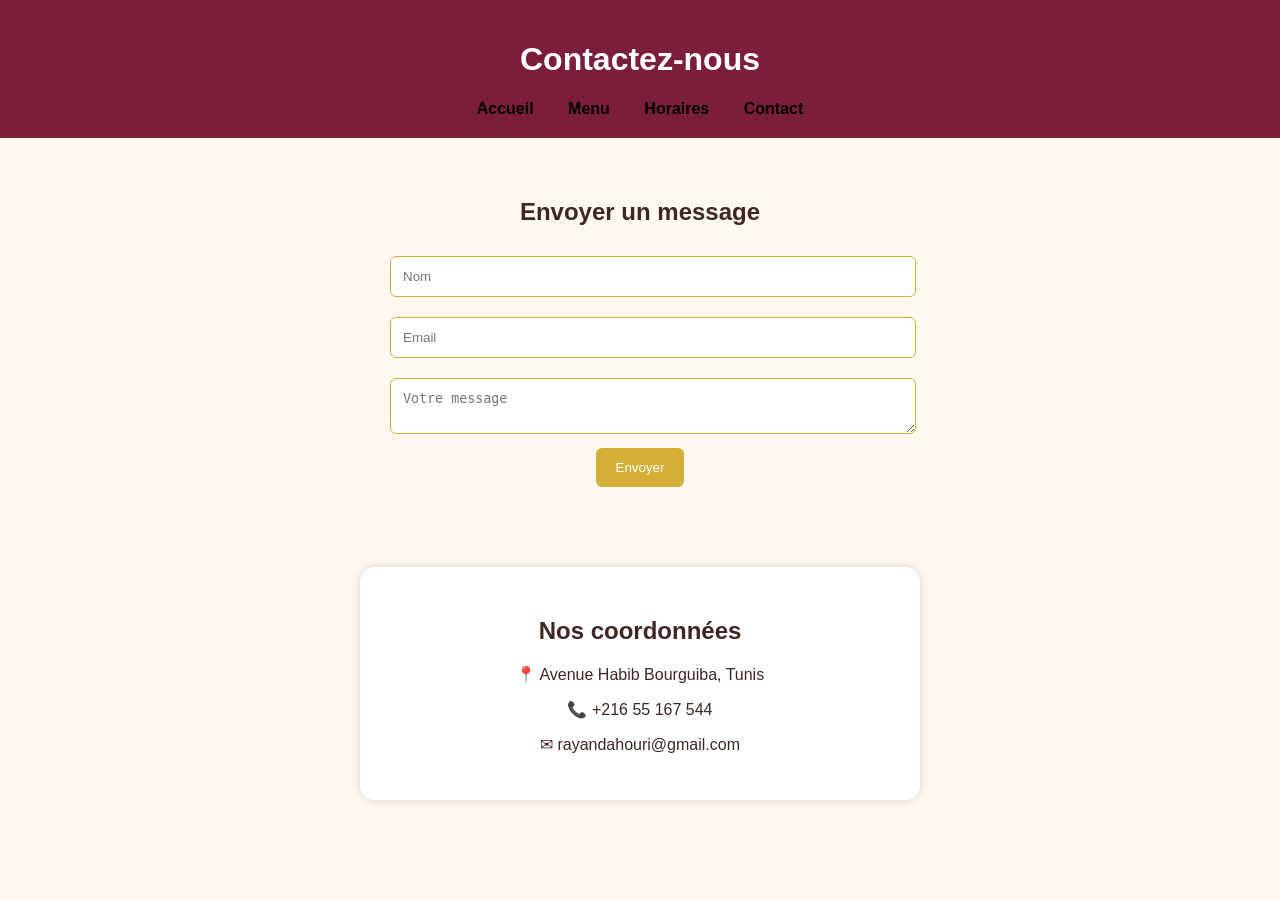
<file: contact.html>
<!DOCTYPE html>
<html lang="fr">
<head>
<meta charset="UTF-8">
<title>Contact</title>
<link rel="stylesheet" href="style.css">
</head>
<body>

<header>
<h1>Contactez-nous</h1>
<nav>
<a href="index.html">Accueil</a>
<a href="menu.html">Menu</a>
<a href="horaires.html">Horaires</a>
<a href="contact.html">Contact</a>
</nav>
</header>

<section class="contact-form">
<h2>Envoyer un message</h2>
<form>
<input type="text" placeholder="Nom" required>
<input type="email" placeholder="Email" required>
<textarea placeholder="Votre message"></textarea>
<button>Envoyer</button>
</form>
</section>

<section class="coordonnees">
<h2>Nos coordonnées</h2>
<p>📍 Avenue Habib Bourguiba, Tunis</p>
<p>📞 +216 55 167 544 </p>
<p>✉ rayandahouri@gmail.com</p>
</section>

</body>
</html
</file>
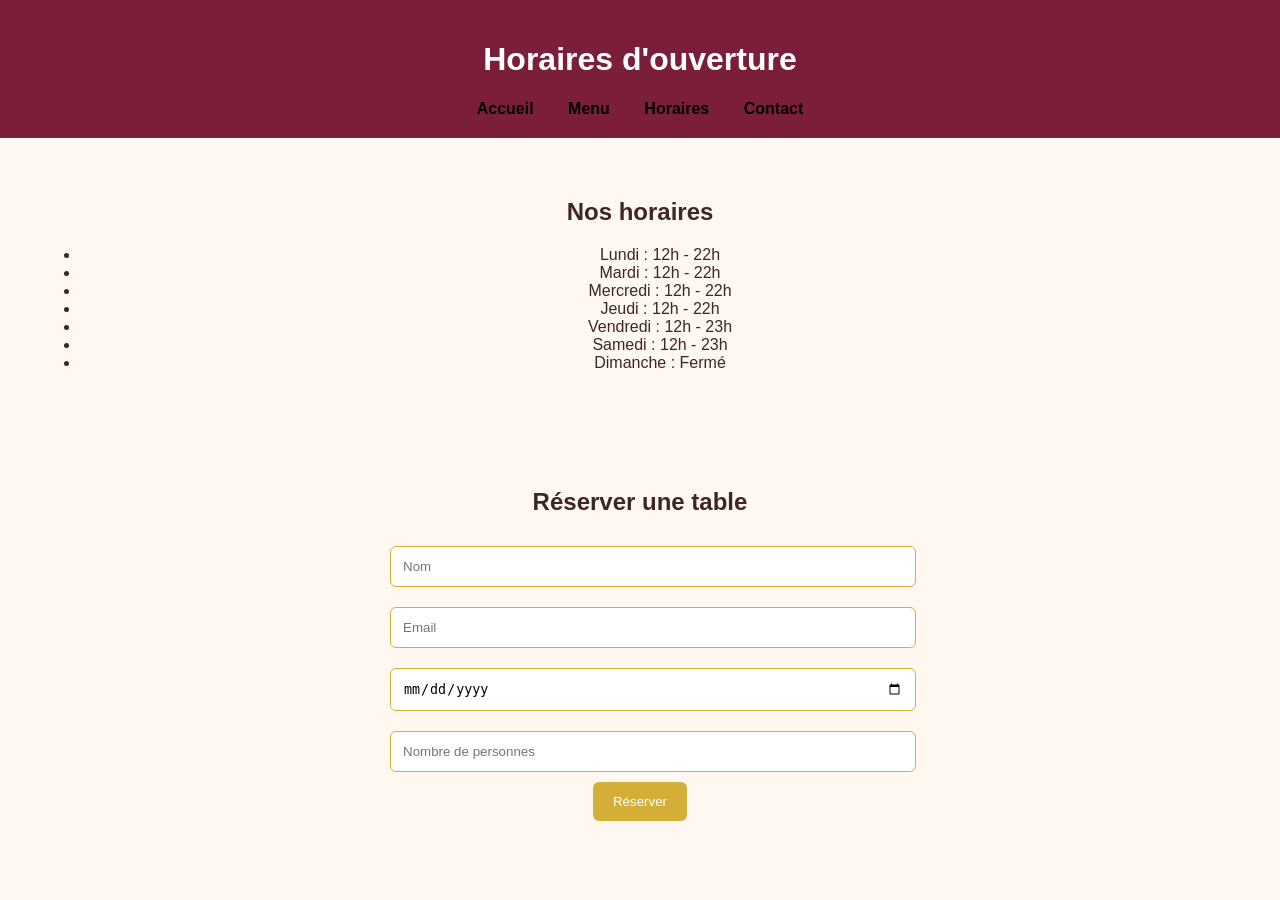
<file: horaires.html>
<!DOCTYPE html>
<html lang="fr">
<head>
<meta charset="UTF-8">
<title>Horaires</title>
<link rel="stylesheet" href="style.css">
</head>
<body>

<header>
<h1>Horaires d'ouverture</h1>
<nav>
<a href="index.html">Accueil</a>
<a href="menu.html">Menu</a>
<a href="horaires.html">Horaires</a>
<a href="contact.html">Contact</a>
</nav>
</header>

<section class="hours">
<h2>Nos horaires</h2>
<ul>
<li>Lundi : 12h - 22h</li>
<li>Mardi : 12h - 22h</li>
<li>Mercredi : 12h - 22h</li>
<li>Jeudi : 12h - 22h</li>
<li>Vendredi : 12h - 23h</li>
<li>Samedi : 12h - 23h</li>
<li>Dimanche : Fermé</li>
</ul>
</section>

<section class="reservation">
<h2>Réserver une table</h2>
<form>
<input type="text" placeholder="Nom" required>
<input type="email" placeholder="Email" required>
<input type="date" required>
<input type="number" placeholder="Nombre de personnes">

<button onclick="reservation()">
Réserver
</button>

</form>
</section>

<script src="script.js"></script>

</body>
</html>
</file>
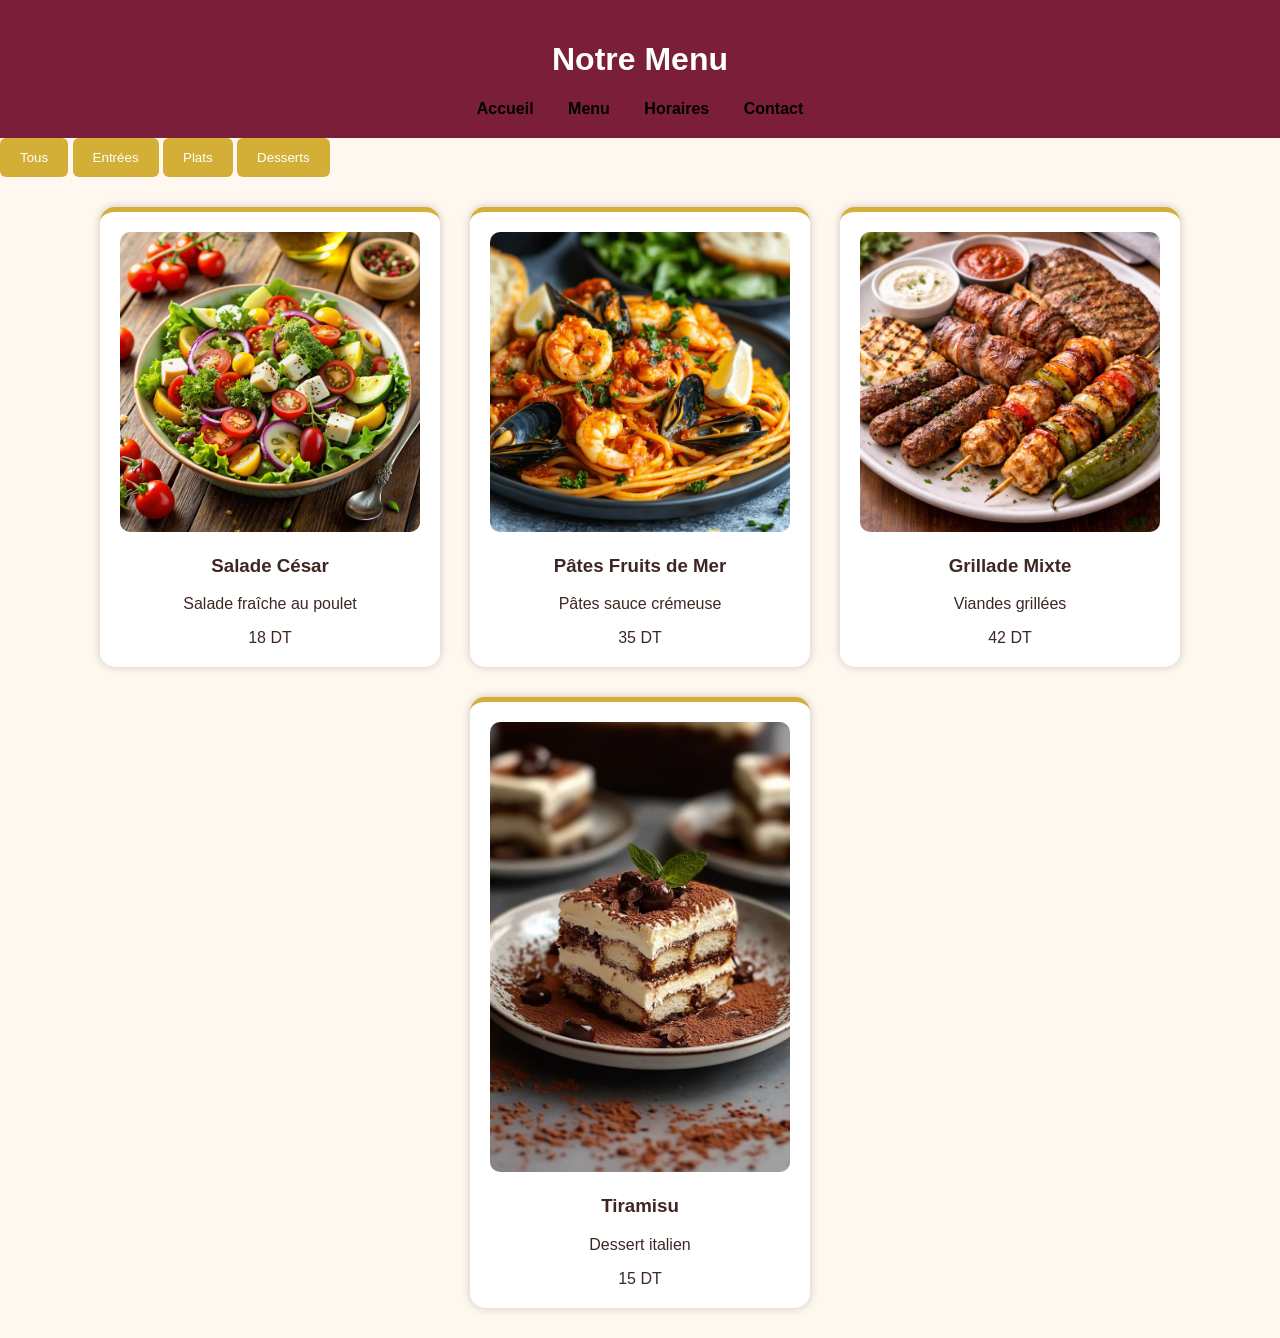
<file: menu.html>
<!DOCTYPE html>
<html lang="fr">
<head>
<meta charset="UTF-8">
<title>Menu</title>
<link rel="stylesheet" href="style.css">
</head>
<body>

<header>
<h1>Notre Menu</h1>
<nav>
<a href="index.html">Accueil</a>
<a href="menu.html">Menu</a>
<a href="horaires.html">Horaires</a>
<a href="contact.html">Contact</a>
</nav>
</header>

<section class="filter">
<button onclick="filterSelection('all')">Tous</button>
<button onclick="filterSelection('entree')">Entrées</button>
<button onclick="filterSelection('plat')">Plats</button>
<button onclick="filterSelection('dessert')">Desserts</button>
</section>

<section class="menu-container">

<div class="menu-item entree">
<img src="salade.jpg">
<h3>Salade César</h3>
<p>Salade fraîche au poulet</p>
<span>18 DT</span>
</div>

<div class="menu-item plat">
<img src="s.jpg">
<h3>Pâtes Fruits de Mer</h3>
<p>Pâtes sauce crémeuse</p>
<span>35 DT</span>
</div>

<div class="menu-item plat">
<img src="x.jpg">
<h3>Grillade Mixte</h3>
<p>Viandes grillées</p>
<span>42 DT</span>
</div>

<div class="menu-item dessert">
<img src="Tiramisu.jpg">
<h3>Tiramisu</h3>
<p>Dessert italien</p>
<span>15 DT</span>
</div>

</section>

<script src="script.js"></script>
</body>
</html>
</file>
<file: style.css>
/* =========================
   BASE
========================= */

body{
margin:0;
font-family:Arial;
background:#FFF8F0;
color:#3E2723;
}

/* =========================
   HEADER + NAVIGATION
========================= */

header{
background:#7B1E3A;
color:white;
padding:20px;
text-align:center;
}

nav a{
text-decoration:none;
color:#000;
font-weight:bold;
margin:15px;
}

nav a:hover{
color:#FFF3B0;
}

/* =========================
   HERO SECTION
========================= */

.hero{
background:url('restaurant-bg.jpg');
background-size:cover;
padding:100px;
text-align:center;
color:#000;
}

/* =========================
   BUTTONS
========================= */

button{
background:#D4AF37;
color:white;
border:none;
padding:12px 20px;
border-radius:6px;
cursor:pointer;
}

button:hover{
background:#B8860B;
}

/* =========================
   SECTIONS GÉNÉRALES
========================= */

.presentation,
.gallery,
.avis,
.hours,
.contact-form,
.reservation{
padding:40px;
text-align:center;
}

/* =========================
   IMAGES / GALERIE
========================= */

.photos{
display:flex;
justify-content:center;
gap:20px;
flex-wrap:wrap;
}

.photos img,
.menu-item img{
width:300px;
border-radius:10px;
}

/* =========================
   MENU
========================= */

.menu-container{
display:flex;
flex-wrap:wrap;
justify-content:center;
gap:30px;
padding:30px;
}

.menu-item{
background:white;
padding:20px;
box-shadow:0 0 10px rgba(0,0,0,0.2);
width:300px;
text-align:center;
border-radius:15px;
border-top:5px solid #D4AF37;
}

/* =========================
   AVIS CLIENTS
========================= */

.card{
background:#FFFDF8;
padding:20px;
margin:20px auto;
width:400px;
box-shadow:0 0 8px gray;
border-left:5px solid #7B1E3A;
}

/* =========================
   FORMULAIRES
========================= */

form{
max-width:500px;
margin:auto;
}

input, textarea{
width:100%;
padding:12px;
margin:10px 0;
border:1px solid #D4AF37;
border-radius:6px;
}

/* =========================
   COORDONNÉES
========================= */

.coordonnees{
text-align:center;
max-width:500px;
margin:40px auto;
padding:30px;
background:white;
border-radius:15px;
box-shadow:0 0 10px rgba(0,0,0,0.15);
}

/* =========================
   FOOTER
========================= */

footer{
background:#3E2723;
color:#FFD700;
padding:15px;
text-align:center;
}
.titre-centre{
text-align:center;
color:#7B1E3A;
font-size:32px;
margin:30px 0;
}
</file>
